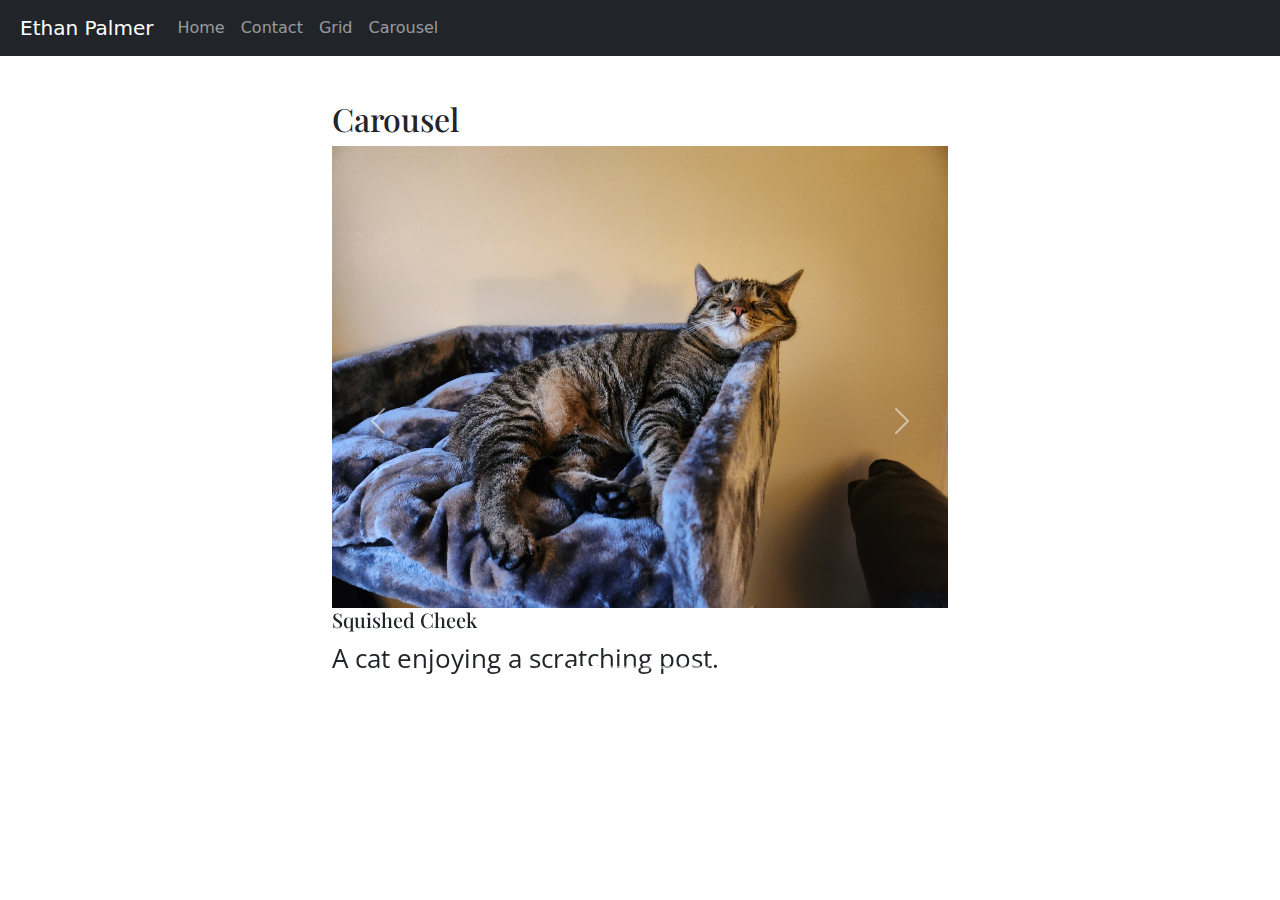
<file: carousel-after.html>
<!doctype html>
<html lang="en">
<head>
    <meta charset="utf-8">
    <meta name="viewport" content="width=device-width, initial-scale=1, shrink-to-fit=no">
    <meta name="description" content="">
    <meta name="author" content="">
    <title>Palmer Ethan: 225</title>
    <link rel="canonical" href="https://getbootstrap.com/docs/4.0/examples/starter-template/">
    <!-- Bootstrap core CSS -->
    <link href="css/styles.css" rel="stylesheet">

    <!-- Custom styles for this template -->
    <link href="https://cdn.jsdelivr.net/npm/bootstrap@5.3.2/dist/css/bootstrap.min.css" rel="stylesheet">
</head>
<body>
<nav class="navbar navbar-expand-md navbar-dark bg-dark fixed-top">
    <a class="navbar-brand" href="#">Ethan Palmer</a>
    <button class="navbar-toggler" type="button" data-toggle="collapse" data-target="#navbarsExampleDefault" aria-controls="navbarsExampleDefault" aria-expanded="false" aria-label="Toggle navigation">
        <span class="navbar-toggler-icon"></span>
    </button>
    <div class="collapse navbar-collapse" id="navbarsExampleDefault">
        <ul class="navbar-nav mr-auto">
            <li class="nav-item active">
                <a class="nav-link" href="index.html">Home</a>
            </li>
            <li class="nav-item">
                <a class="nav-link" href="contact.html">Contact</a>
            </li>
            <li class="nav-item">
                <a class="nav-link" href="grid.html">Grid</a>
            </li>
            <li class="nav-item">
                <a class="nav-link" href="carousel.html">Carousel</a>
            </li>
        </ul>
    </div>
</nav>

<main role="main" class="container-fluid">
    <h2>Carousel</h2>
    <div id="webd-carouselIndicators" class="carousel slide">
        <div class="carousel-indicators">
            <button type="button" data-bs-target="#webd-carouselIndicators" data-bs-slide-to="0" class="active" aria-current="true" aria-label="Slide 1"></button>
            <button type="button" data-bs-target="#webd-carouselIndicators" data-bs-slide-to="1" aria-label="Slide 2"></button>
            <button type="button" data-bs-target="#webd-carouselIndicators" data-bs-slide-to="2" aria-label="Slide 3"></button>
            <button type="button" data-bs-target="#webd-carouselIndicators" data-bs-slide-to="3" aria-label="Slide 4"></button>
        </div>
        <div class="carousel-inner">
            <div class="carousel-item active">
                <img src="images/cat1.jpg" class="d-block w-100" alt="...">
                <h5>Squished Cheek</h5>
                <p>A cat enjoying a scratching post.</p>
            </div>
            <div class="carousel-item">
                <img src="images/cat2.jpg" class="d-block w-100" alt="...">
                <h5>Sleepy Face</h5>
                <p>A resting cat.</p>
            </div>
            <div class="carousel-item">
                <img src="images/cat3.jpg" class="d-block w-100" alt="...">
                <h5>Epic Nap</h5>
                <p>A cat deeply sleeping.</p>
            </div>
            <div class="carousel-item">
                <img src="images/cat4.jpg" class="d-block w-100" alt="...">
                <h5>Alert</h5>
                <p>A cat glaring from her bed.</p>
            </div>

        </div>
        <button class="carousel-control-prev" type="button" data-bs-target="#webd-carouselIndicators" data-bs-slide="prev">
            <span class="carousel-control-prev-icon" aria-hidden="true"></span>
            <span class="visually-hidden">Previous</span>
        </button>
        <button class="carousel-control-next" type="button" data-bs-target="#webd-carouselIndicators" data-bs-slide="next">
            <span class="carousel-control-next-icon" aria-hidden="true"></span>
            <span class="visually-hidden">Next</span>
        </button>
    </div>

</main><!-- /.container -->

<!-- Bootstrap core JavaScript
================================================== -->
<!-- Placed at the end of the document so the pages load faster -->
<script src="https://code.jquery.com/jquery-3.2.1.slim.min.js" integrity="sha384-KJ3o2DKtIkvYIK3UENzmM7KCkRr/rE9/Qpg6aAZGJwFDMVNA/GpGFF93hXpG5KkN" crossorigin="anonymous"></script>
<script src="https://cdn.jsdelivr.net/npm/popper.js@1.12.9/dist/umd/popper.min.js" integrity="sha384-ApNbgh9B+Y1QKtv3Rn7W3mgPxhU9K/ScQsAP7hUibX39j7fakFPskvXusvfa0b4Q" crossorigin="anonymous"></script>
<script src="https://cdn.jsdelivr.net/npm/bootstrap@5.3.3/dist/js/bootstrap.bundle.min.js" integrity="sha384-YvpcrYf0tY3lHB60NNkmXc5s9fDVZLESaAA55NDzOxhy9GkcIdslK1eN7N6jIeHz" crossorigin="anonymous"></script>


</body>
</html>
</file>
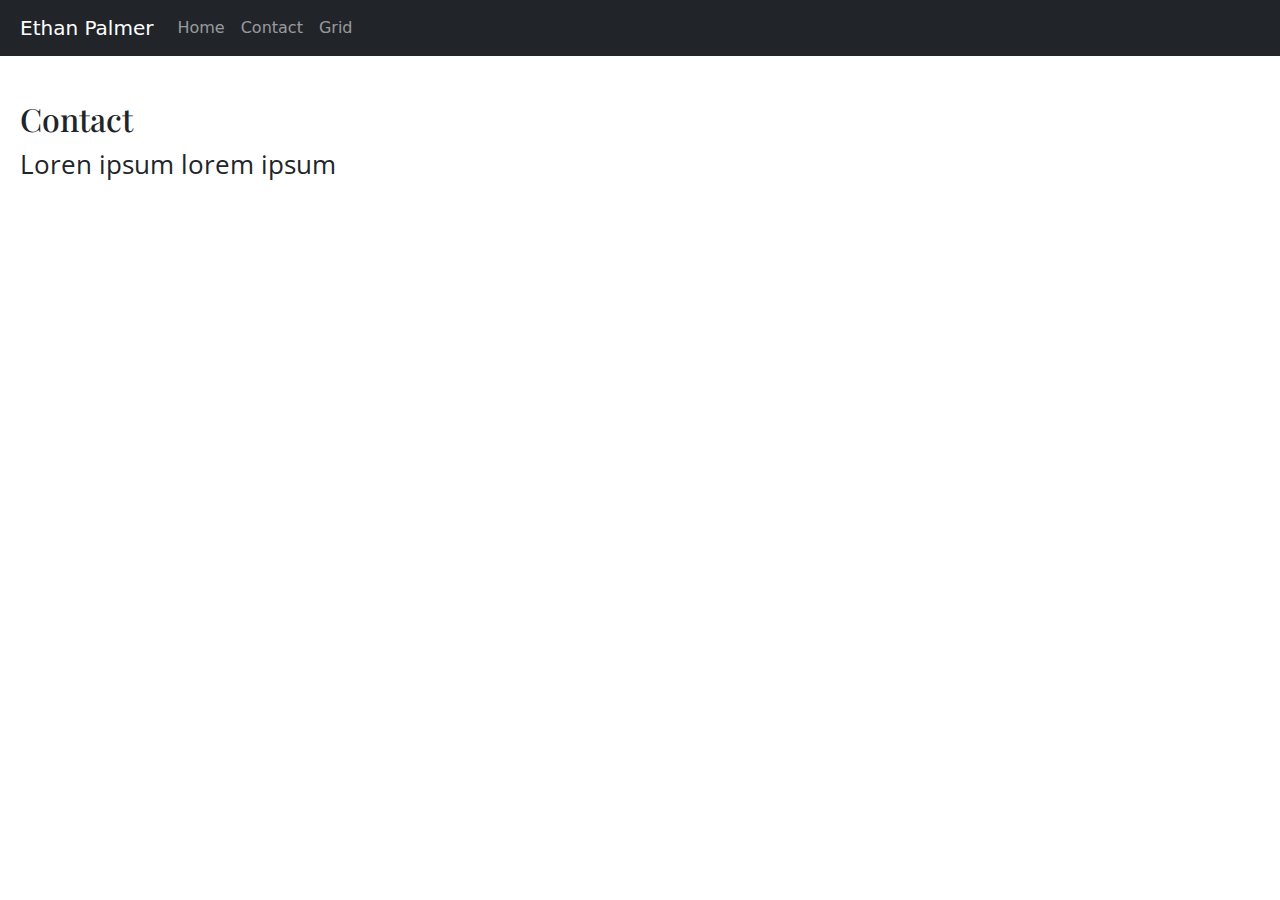
<file: contact.html>
<!DOCTYPE html>
<html lang="en-us">
    <head>
        <meta charset="utf-8">
        <meta name="viewport" content="width=device-width">
        <title>Palmer Ethan: 225</title>
        <link rel="icon" href="images/favicon.ico">
        <link rel="preconnect" href="https://fonts.googleapis.com">
        <link rel="preconnect" href="https://fonts.gstatic.com" crossorigin>
        <link href="https://fonts.googleapis.com/css2?family=Lora:wght@500&family=Open+Sans:wght@300&family=Playfair+Display&display=swap" rel="stylesheet">
        <link href="css/styles.css" rel="stylesheet">
        <link href="https://cdn.jsdelivr.net/npm/bootstrap@5.3.2/dist/css/bootstrap.min.css" rel="stylesheet">
    </head>
    <body>
        <nav class="navbar navbar-expand-md navbar-dark bg-dark fixed-top">
            <a class="navbar-brand" href="#">Ethan Palmer</a>
            <button class="navbar-toggler" type="button" data-toggle="collapse" data-target="#navbarsExampleDefault" aria-controls="navbarsExampleDefault" aria-expanded="false" aria-label="Toggle navigation">
                <span class="navbar-toggler-icon"></span>
            </button>
            <div class="collapse navbar-collapse" id="navbarsExampleDefault">
                <ul class="navbar-nav mr-auto">
                    <li class="nav-item active">
                        <a class="nav-link" href="index.html">Home</a>
                    </li>
                    <li class="nav-item">
                        <a class="nav-link" href="contact.html">Contact</a>
                    </li>
                    <li class="nav-item">
                        <a class="nav-link" href="grid.html">Grid</a>
                    </li>
                </ul>
            </div>
        </nav>
        <header>
        </header>
        <main>
            <h2>Contact</h2>
            <p>Loren ipsum lorem ipsum</p>
        <!--Form goes here-->
        </main>
    </body>
</html>
</file>
<file: css/styles.css>
@import url('https://fonts.googleapis.com/css2?family=Open+Sans:wght@300&family=Playfair+Display&display=swap');


/*GLOBAL*/
body {
    padding-top: 5rem;

}

h1,h2,h3,h4,h5,h6 {
    font-family: 'Playfair Display', serif;
}


main {
    padding: 20px;
}
main.container-fluid {
    width: 50%;
}

p {
    font-family: 'Open Sans', sans-serif;
    font-size: 1.6rem;
}

nav {
    margin-bottom: 120px;
}

.navbar-brand {
    margin-left: 20px;
}

button.navbar-toggler{
margin-right: 10px;
}

.home_2col {
    margin-bottom: 20px;
}

img.dibley {
    max-width: 100%
}

/*Grid*/
.wrapper > div {
    border: 2px solid #000000;
    border-radius: 5px;
    padding: 1em;
  }
  
  .wrapper {
    display: grid;
    grid-template-columns: repeat(3, 1fr);
    gap: 10px;
    grid-auto-rows: minmax(100px, auto);
  }
  .box1 {
    background-color: #a52a2a;
    grid-column: 1 / 4;
    grid-row: 1;
  }
  .box2 {
    background-color: #ffd700;
    grid-column: 2 / 1;
    grid-row: 2 / 4;
  }
  .box3 {
    background-color: #8fbc8f;
    grid-column: 2 / 4;
    grid-row: 3 / 2;
  }
  .box4 {
    background-color: #add8e6;
    grid-column: 2;
    grid-row: 3;
  }
  .box5 {
    background-color: #4169e1;
    grid-column: 3;
    grid-row: 3;
  }
  .box6 {
    background-color: #ff69b4;
    grid-column: 1 / 4;
    grid-row: 4;
  }
</file>
